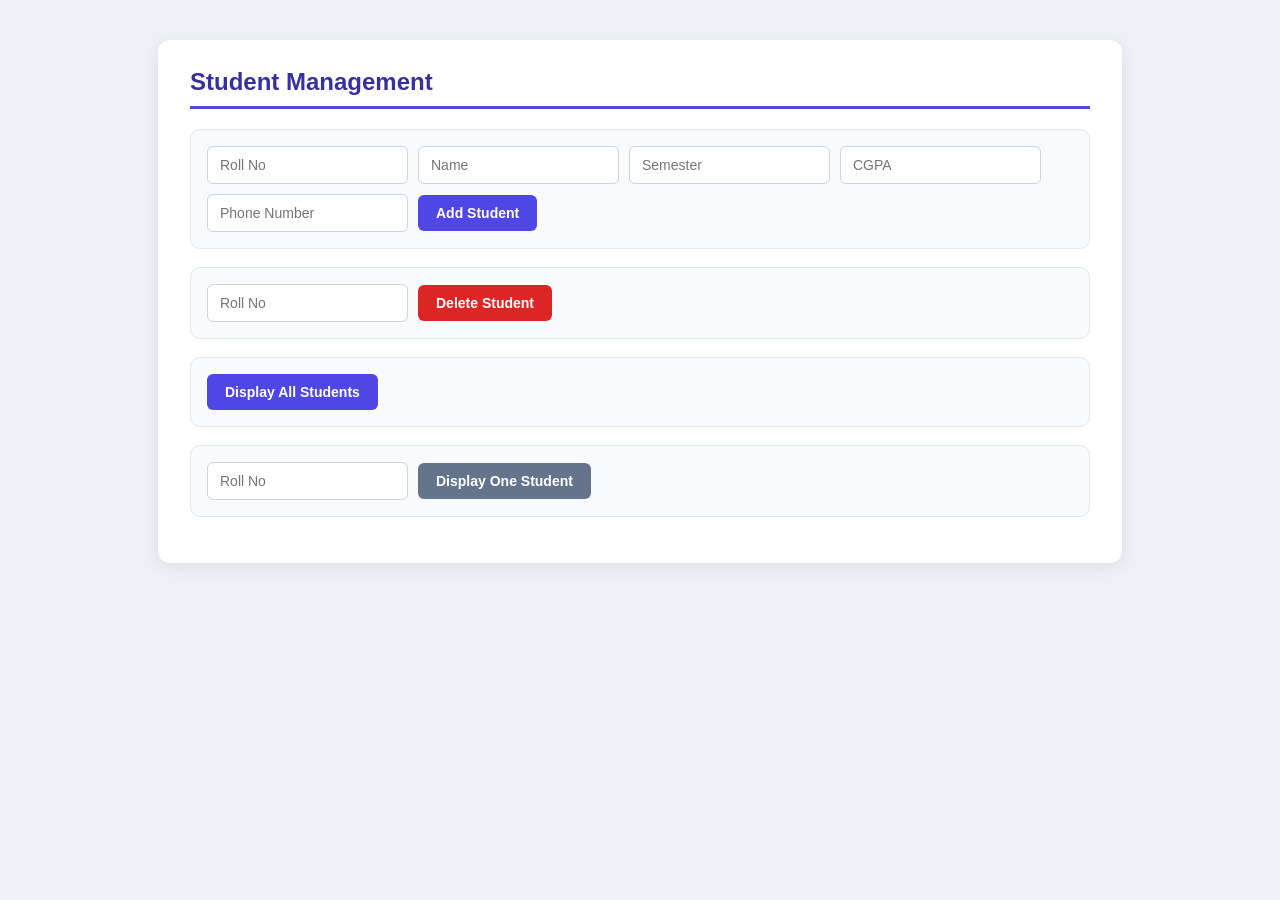
<file: src/main/resources/templates/index.html>
<!DOCTYPE html>
<html xmlns:th="http://www.thymeleaf.org">

<head>
    <meta charset="UTF-8" />
    <title>Student CRUD</title>
    <link rel="stylesheet" href="style.css">
</head>

<body>
    <div class="container">
        <h2>Student Management</h2>
        <form class="card form-row" action="/add" method="post">
            <input name="rollNo" placeholder="Roll No" required />
            <input name="name" placeholder="Name" required />
            <input name="semester" type="number" placeholder="Semester" required />
            <input name="cgpa" type="number" step="0.01" placeholder="CGPA" required />
            <input name="phoneNumber" placeholder="Phone Number" required />
            <button type="submit">Add Student</button>
        </form>

        <form class="card form-row" action="/delete" method="post">
            <input name="rollNo" placeholder="Roll No" required />
            <button class="btn-danger" type="submit">Delete Student</button>
        </form>

        <div class="card form-row">
            <a href="/display"><button type="button">Display All Students</button></a>
        </div>

        <form class="card form-row" action="/display/" method="get"
            onsubmit="event.preventDefault(); window.location='/display/' + this.rollNo.value;">
            <input name="rollNo" placeholder="Roll No" required />
            <button class="btn-secondary" type="submit">Display One Student</button>
        </form>

        <p class="message" th:text="${message}"></p>
    </div>
</body>

</html>
</file>
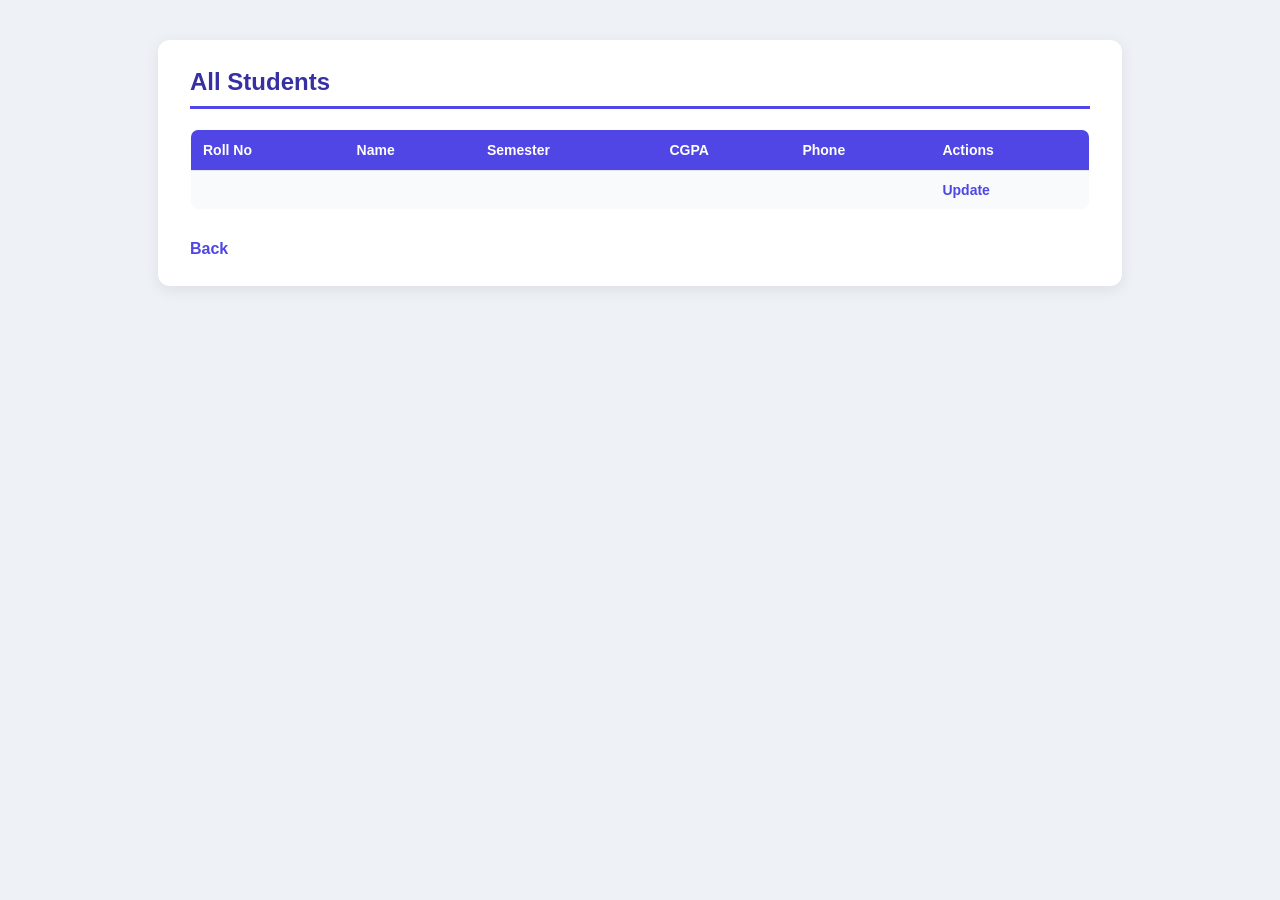
<file: src/main/resources/templates/display.html>
<!DOCTYPE html>
<html xmlns:th="http://www.thymeleaf.org">

<head>
    <meta charset="UTF-8" />
    <title>All Students</title>
    <link rel="stylesheet" href="style.css">
</head>

<body>
    <div class="container">
        <h2>All Students</h2>
        <table>
            <tr>
                <th>Roll No</th>
                <th>Name</th>
                <th>Semester</th>
                <th>CGPA</th>
                <th>Phone</th>
                <th>Actions</th>
            </tr>
            <tr th:each="s : ${students}">
                <td th:text="${s.rollNo}"></td>
                <td th:text="${s.name}"></td>
                <td th:text="${s.semester}"></td>
                <td th:text="${s.cgpa}"></td>
                <td th:text="${s.phoneNumber}"></td>
                <td><a th:href="@{/edit/{rollNo}(rollNo=${s.rollNo})}">Update</a></td>
            </tr>
        </table> <a class="back-link" href="/">Back</a>
    </div>
</body>

</html>
</file>
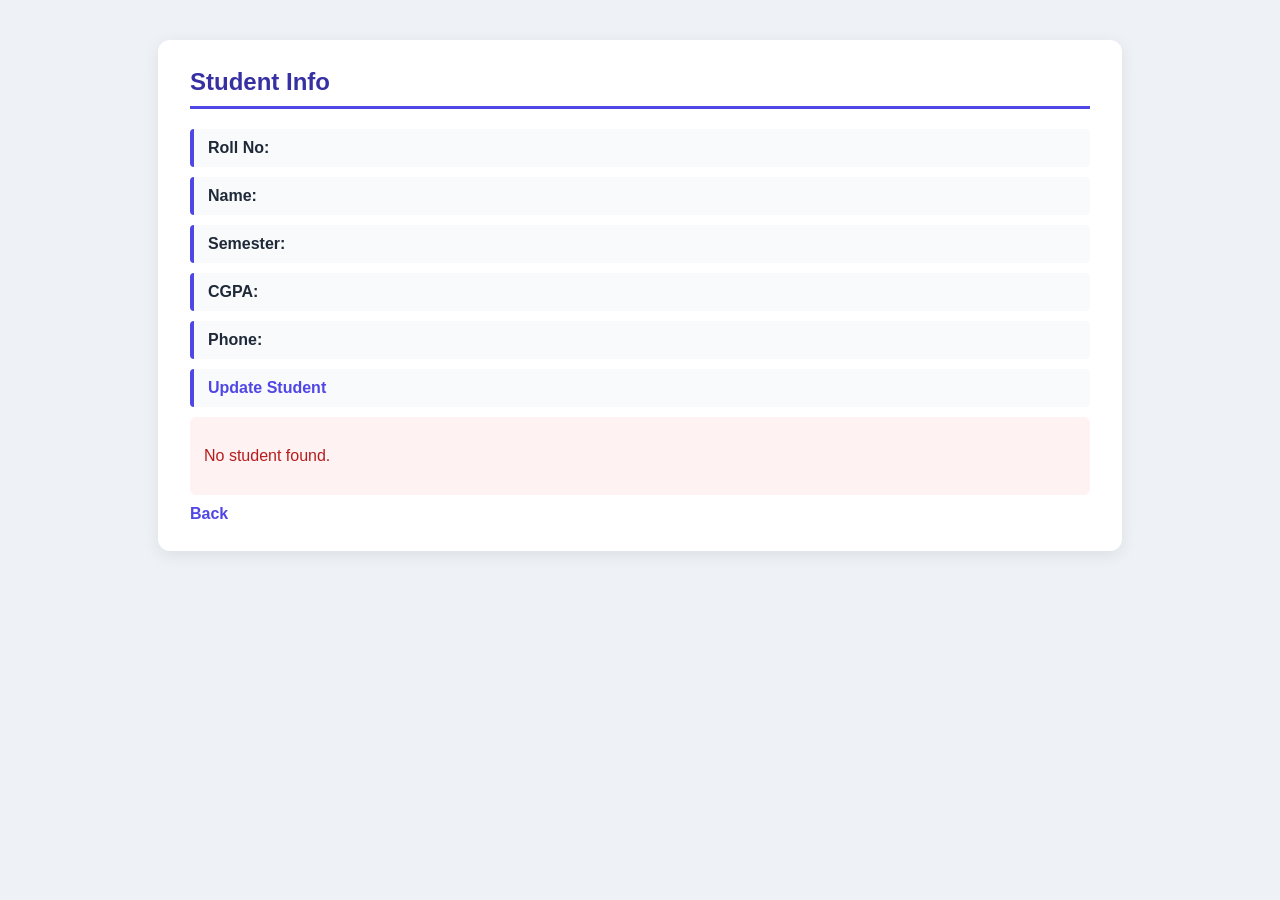
<file: src/main/resources/templates/displayOne.html>
<!DOCTYPE html>
<html xmlns:th="http://www.thymeleaf.org">

<head>
    <meta charset="UTF-8" />
    <title>Student Info</title>
    <link rel="stylesheet" href="style.css">
</head>

<body>
    <div class="container">
        <h2>Student Info</h2>
        <div class="info" th:if="${student != null}">
            <p><b>Roll No:</b> <span th:text="${student.rollNo}"></span></p>
            <p><b>Name:</b> <span th:text="${student.name}"></span></p>
            <p><b>Semester:</b> <span th:text="${student.semester}"></span></p>
            <p><b>CGPA:</b> <span th:text="${student.cgpa}"></span></p>
            <p><b>Phone:</b> <span th:text="${student.phoneNumber}"></span></p>
            <p><a th:href="@{/edit/{rollNo}(rollNo=${student.rollNo})}">Update Student</a></p>
        </div>
        <div class="empty" th:if="${student == null}">
            <p>No student found.</p>
        </div> <a class="back-link" href="/">Back</a>
    </div>
</body>

</html>
</file>
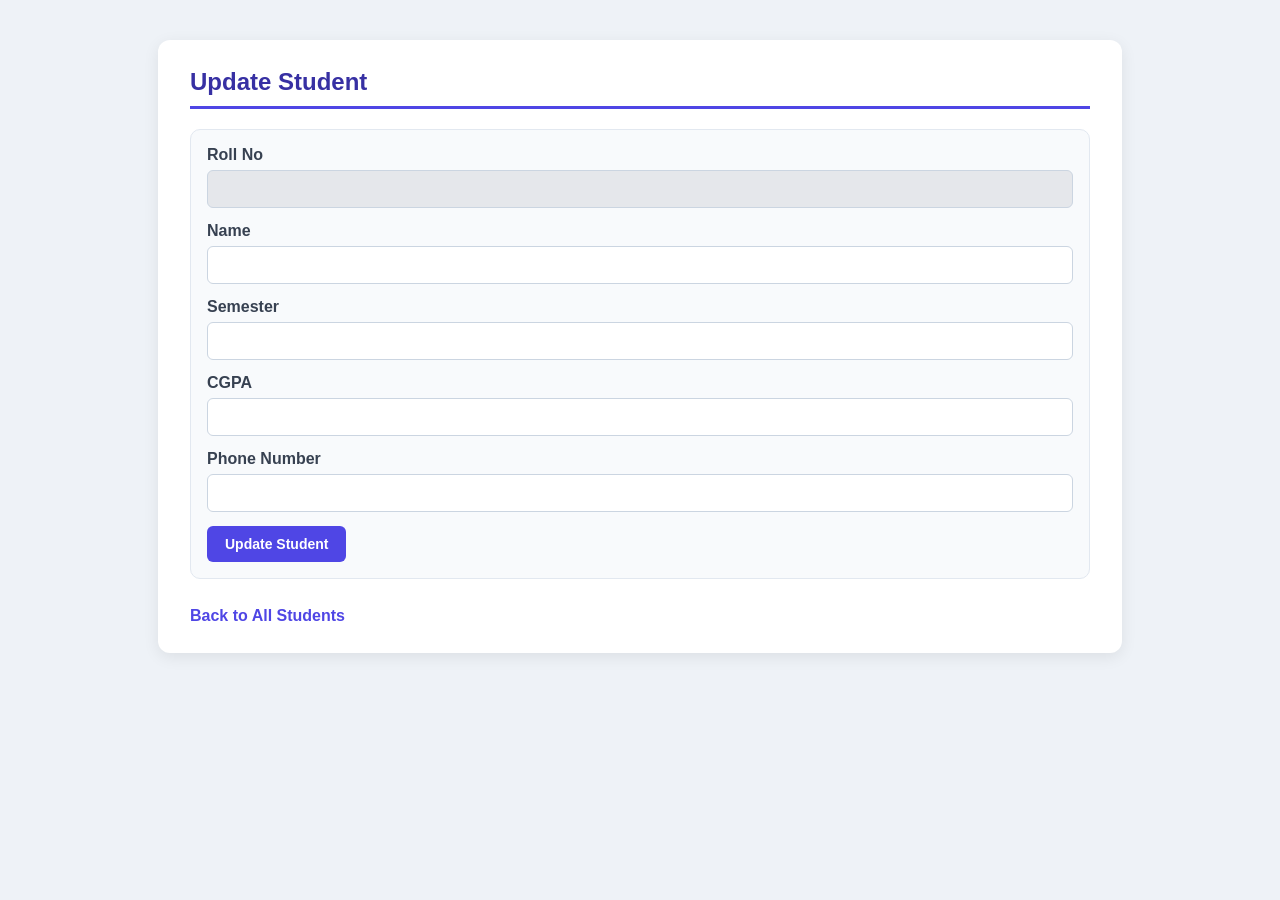
<file: src/main/resources/templates/edit.html>
<!DOCTYPE html>
<html xmlns:th="http://www.thymeleaf.org">

<head>
    <meta charset="UTF-8" />
    <title>Update Student</title>
    <link rel="stylesheet" href="style.css">
</head>

<body>
    <div class="container">
        <h2>Update Student</h2>
        <form class="card" action="/update" method="post">
            <div class="form-group">
                <label>Roll No</label>
                <input name="rollNo" th:value="${student.rollNo}" readonly />
            </div>
            <div class="form-group">
                <label>Name</label>
                <input name="name" th:value="${student.name}" required />
            </div>
            <div class="form-group">
                <label>Semester</label>
                <input name="semester" type="number" min="1" th:value="${student.semester}" required />
            </div>
            <div class="form-group">
                <label>CGPA</label>
                <input name="cgpa" type="number" step="0.01" min="0" max="10" th:value="${student.cgpa}" required />
            </div>
            <div class="form-group">
                <label>Phone Number</label>
                <input name="phoneNumber" th:value="${student.phoneNumber}" required />
            </div>
            <button type="submit">Update Student</button>
        </form>
        <a class="back-link" href="/display">Back to All Students</a>
    </div>
</body>

</html>
</file>
<file: src/main/resources/templates/style.css>
body {
margin: 0;
padding: 40px 16px;
font-family: “Segoe UI”, Tahoma, Arial, sans-serif;
background: 
#eef2f7;
color: 
#1f2937;
}

.container {
max-width: 900px;
margin: 0 auto;
background: 
#ffffff;
padding: 28px 32px;
border-radius: 12px;
box-shadow: 0 4px 16px rgba(0, 0, 0, 0.08);
}

h2 {
margin-top: 0;
margin-bottom: 20px;
color: 
#3730a3;
border-bottom: 3px solid 
#4f46e5;
padding-bottom: 10px;
}

.card {
background: 
#f8fafc;
border: 1px solid 
#e2e8f0;
border-radius: 10px;
padding: 16px;
margin-bottom: 18px;
}

.form-row {
display: flex;
flex-wrap: wrap;
gap: 10px;
align-items: center;
}

.form-group {
display: flex;
flex-direction: column;
margin-bottom: 14px;
}

label {
font-weight: 600;
margin-bottom: 6px;
color: 
#374151;
}

input {
padding: 10px 12px;
border: 1px solid 
#cbd5e1;
border-radius: 6px;
font-size: 14px;
background: 
#ffffff;
transition: border-color 0.2s, box-shadow 0.2s;
}

input:focus {
outline: none;
border-color: 
#4f46e5;
box-shadow: 0 0 0 3px rgba(79, 70, 229, 0.2);
}

input[readonly] {
background: 
#e5e7eb;
color: 
#6b7280;
cursor: not-allowed;
}

button,
.btn {
display: inline-block;
padding: 10px 18px;
border: none;
border-radius: 6px;
background: 
#4f46e5;
color: 
#ffffff;
font-size: 14px;
font-weight: 600;
text-decoration: none;
cursor: pointer;
transition: background 0.2s, transform 0.1s;
}

button:hover,
.btn:hover {
background: 
#3730a3;
}

button:active,
.btn:active {
transform: scale(0.98);
}

.btn-danger {
background: 
#dc2626;
}

.btn-danger:hover {
background: 
#b91c1c;
}

.btn-secondary {
background: 
#64748b;
}

.btn-secondary:hover {
background: 
#475569;
}

table {
width: 100%;
border-collapse: collapse;
margin-bottom: 20px;
border: 1px solid 
#e2e8f0;
border-radius: 8px;
overflow: hidden;
}

th {
background: 
#4f46e5;
color: 
#ffffff;
text-align: left;
padding: 12px;
font-size: 14px;
}

td {
padding: 11px 12px;
border-top: 1px solid 
#e2e8f0;
font-size: 14px;
}

tr:nth-child(even) td {
background: 
#f8fafc;
}

tr:hover td {
background: 
#eef2ff;
}

a {
color: 
#4f46e5;
text-decoration: none;
font-weight: 600;
}

a:hover {
text-decoration: underline;
}

.back-link {
display: inline-block;
margin-top: 10px;
}

.info p {
margin: 10px 0;
padding: 10px 14px;
background: 
#f8fafc;
border-left: 4px solid 
#4f46e5;
border-radius: 4px;
}

.message {
margin-top: 16px;
padding: 10px 14px;
border-radius: 6px;
background: 
#e0e7ff;
color: 
#3730a3;
font-weight: 600;
}

.message:empty {
display: none;
}

.empty {
padding: 14px;
background: 
#fef2f2;
color: 
#b91c1c;
border-radius: 6px;
}
</file>
